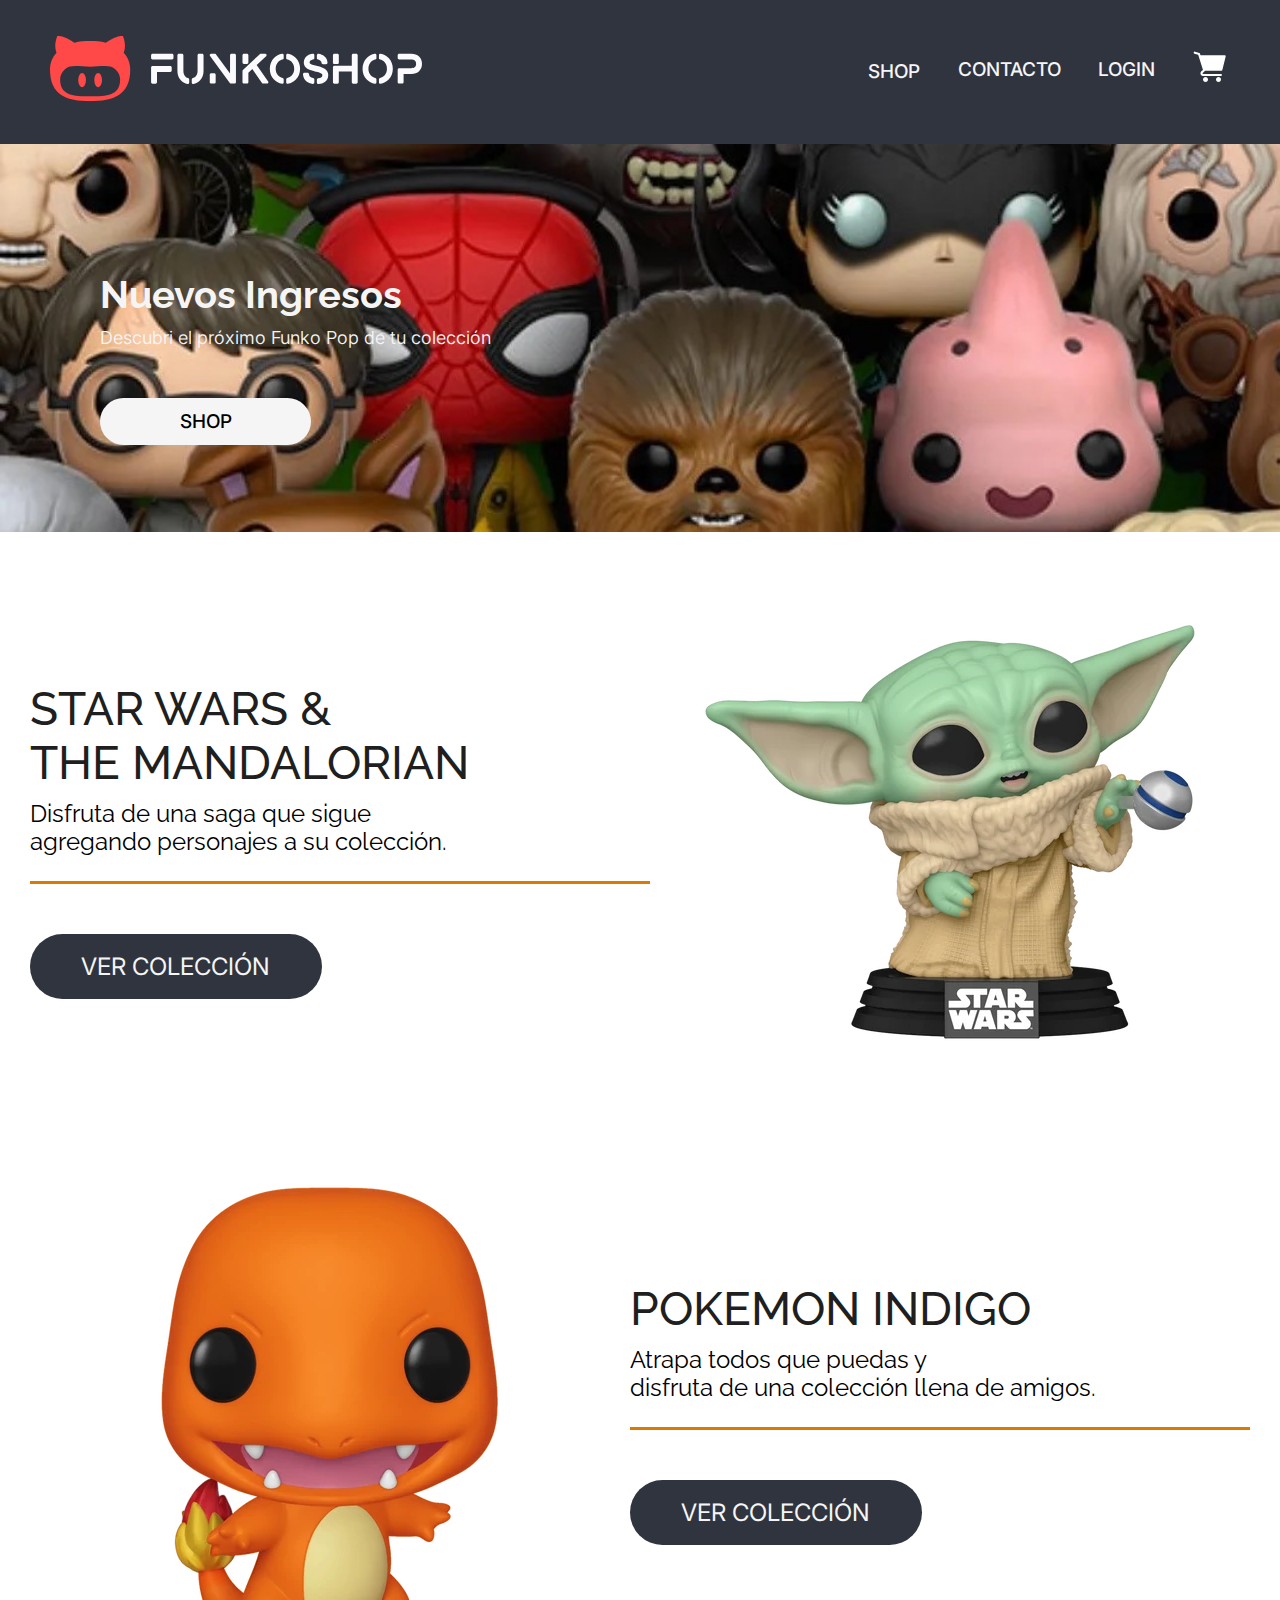
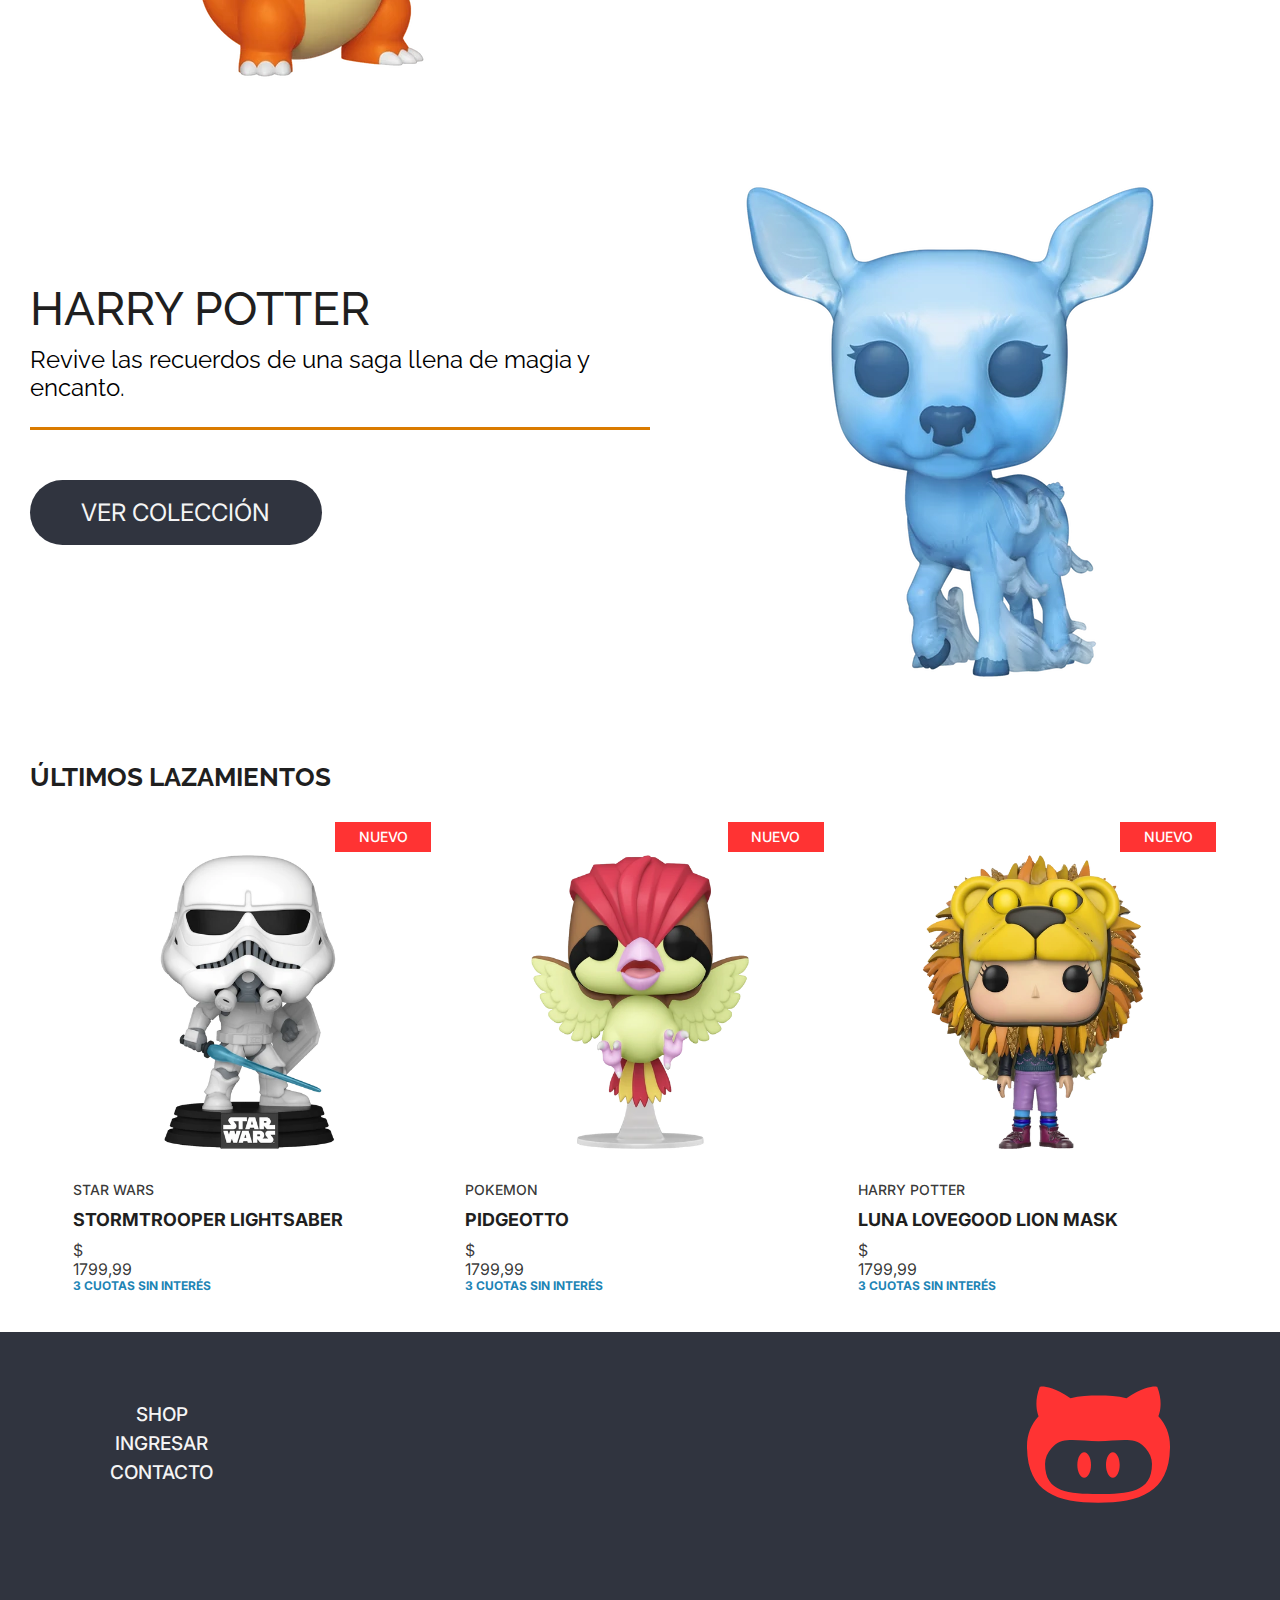
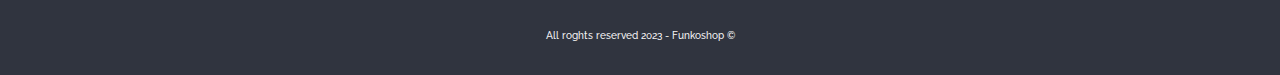
<file: ProyectoIntegrador/index.html>
<!DOCTYPE html>
<html lang="en">

<head>
    <meta charset="UTF-8">
    <meta name="viewport" content="width=device-width, initial-scale=1.0">

    <link rel="stylesheet" href="styles.css">

    <link rel="preconnect" href="https://fonts.googleapis.com">
    <link rel="preconnect" href="https://fonts.gstatic.com" crossorigin>
    <link
        href="https://fonts.googleapis.com/css2?family=Inter:wght@100;300;400;500;700&family=Raleway:wght@100;300;400;600;700;900&display=swap"
        rel="stylesheet">

    <link rel="stylesheet" href="https://cdnjs.cloudflare.com/ajax/libs/font-awesome/6.4.2/css/all.min.css"
        integrity="sha512-z3gLpd7yknf1YoNbCzqRKc4qyor8gaKU1qmn+CShxbuBusANI9QpRohGBreCFkKxLhei6S9CQXFEbbKuqLg0DA=="
        crossorigin="anonymous" referrerpolicy="no-referrer" />


    <title>FunkoShop</title>
</head>

<body>
    <header>
        <div>
            <a href="./index.html"><img src="multimedia/branding/logo_light_horizontal.svg" alt="FUNKOSHOP" ></a>
        </div>
        <ul>
            <li>
                <a href="./shop.html" target="_blank">SHOP</a> <span id="prev" class="fa-solid fa-angle-down"></span>
            </li>
            <li><a href="#">CONTACTO</a></li>
            <li><a href="#">LOGIN</a></li>
            <a href="./carrito.html" target="_blank">
                <li><img src="./multimedia/icons/cart-icon.svg    " alt="carrito"></li>
            </a>
        </ul>
    </header>
    <div class="banner">
        <div>
            <h2>
                Nuevos Ingresos
            </h2>
            <p>
                Descubri el próximo Funko Pop de tu colección
            </p>
        </div>
        <button>
            <p style="color: black"><a href="./shop.html" target="_blank">SHOP</a></p>
        </button>
    </div>
    <main>
        <div class="reflejos">
            <!-- StarWars -->
            <img src="multimedia/star-wars/baby-yoda-1.webp" alt="baby-yoda">
            <div class="dados">
                <h1>
                    STAR WARS & <br> THE MANDALORIAN
                </h1>
                <p class="parDados">
                    Disfruta de una saga que sigue <br> agregando personajes a su colección.
                </p>
                <p class="btnDados">
                    VER COLECCIÓN
                </p>
            </div>
        </div>

        <div class="reflejos">
            <div class="dados">
                <h1>
                    POKEMON INDIGO
                </h1>
                <p class="parDados">
                    Atrapa todos que puedas y <br>disfruta de una colección llena de amigos.
                </p>
                <p class="btnDados">
                    VER COLECCIÓN
                </p>
            </div>
            <img src="multimedia/pokemon/charmander-1.webp" alt="charmander">
        </div>
        <div class="reflejos">
            <img src="multimedia/harry-potter/snape-patronus-1.webp" alt="snape patronus">
            <div class="dados">
                <h1>
                    HARRY POTTER
                </h1>
                <p class="parDados">
                    Revive las recuerdos de una saga llena de magia y encanto.
                </p>
                <p class="btnDados">
                    VER COLECCIÓN
                </p>
            </div>
        </div>

        <div class="lanzamientos">
            <!-- Lazamientos -->
            <h1>
                ÚLTIMOS LAZAMIENTOS
            </h1>
            <div class="lanzCard">
                <div class="lanzCard-1">
                    <div>
                        <section class="card">
                            <img src="./multimedia/star-wars/trooper-1.webp" alt="card-trooper">
                            <p class="cajaNuevo">NUEVO</p>
                        </section>
                        <p class="coleccion">STAR WARS</p> <!-- COLECCION -->
                        <h3 class="producto">STORMTROOPER LIGHTSABER</h3><!-- PRODUTO -->
                        <p class="precio">$ 1799,99</p><!-- PRECIO -->
                        <p class="pago">3 CUOTAS SIN INTERÉS</p><!-- PAGO -->
                    </div>
                </div>
                <div class="lanzCard-2">
                    <div>
                        <section class="card">
                            <img src="./multimedia/pokemon/pidgeotto-1.webp" alt="card-pidgeotto">
                            <p class="cajaNuevo">NUEVO</p>
                        </section>
                        <p class="coleccion">POKEMON</p><!-- COLECCION -->
                        <h3 class="producto">PIDGEOTTO</h3><!-- PRODUTO -->
                        <p class="precio">$ 1799,99</p><!-- PRECIO -->
                        <p class="pago">3 CUOTAS SIN INTERÉS</p><!-- PAGO -->
                    </div>
                </div>
                <div class="lanzCard-3">
                    <div>
                        <section class="card">
                            <img src="./multimedia/harry-potter/luna-1.webp" alt="card-luna">
                            <p class="cajaNuevo">NUEVO</p>
                        </section>
                        <p class="coleccion">HARRY POTTER</p><!-- COLECCION -->
                        <h3 class="producto">LUNA LOVEGOOD LION MASK</h3><!-- PRODUTO -->
                        <p class="precio">$ 1799,99</p> <!-- PRECIO -->
                        <p class="pago">3 CUOTAS SIN INTERÉS</p><!-- PAGO -->
                    </div>
                </div>
            </div>

        </div>
    </main>


    <footer>
        <div>
            <ul>
                <li><a href="./shop.html" target="_blank">SHOP</a></li>
                <li><a href="#">INGRESAR</a></li>
                <li><a href="#">CONTACTO</a></li>
            </ul>
            <span>
                <img src="./multimedia/branding/isotype.svg" alt="Logo">
            </span>
        </div>
        <p>All roghts reserved 2023 - Funkoshop &copy;</p>
    </footer>
</body>

</html>
</file>
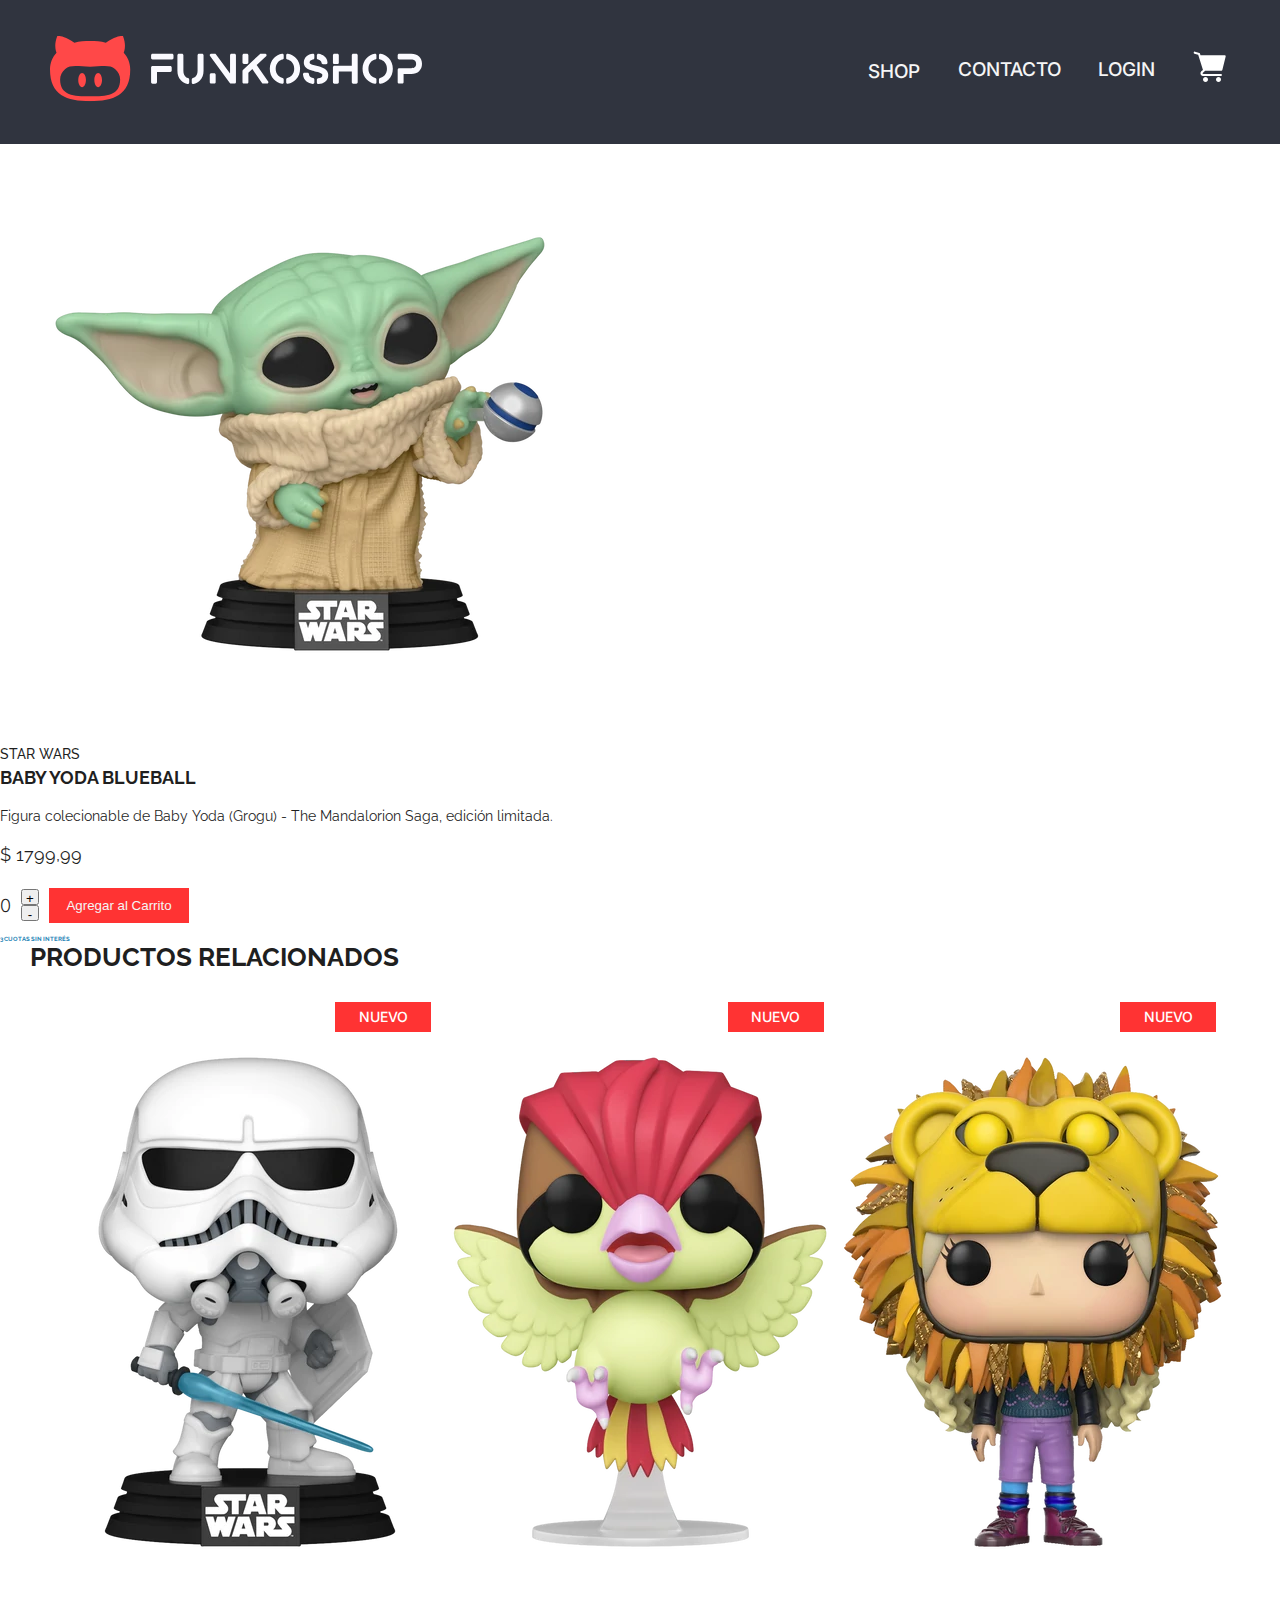
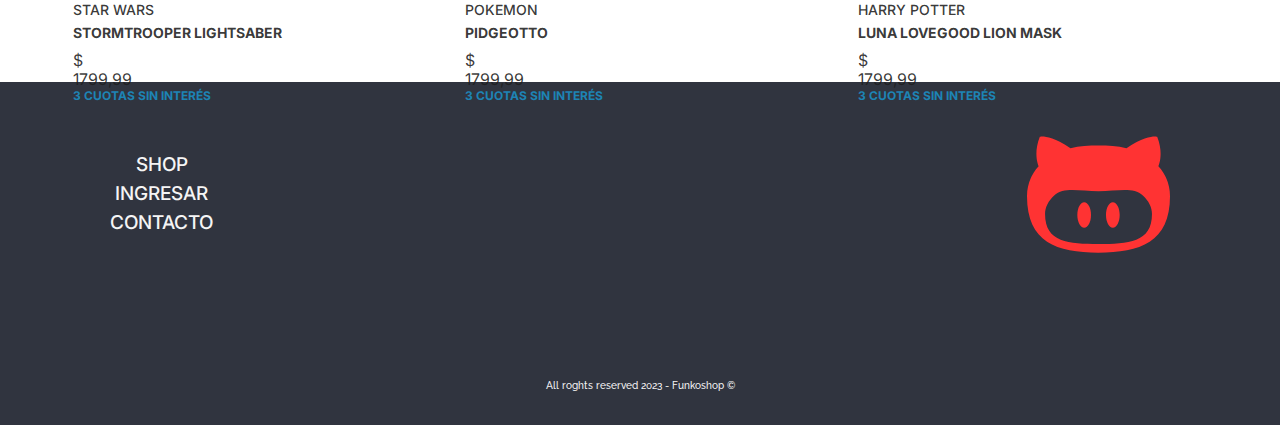
<file: ProyectoIntegrador/item.html>
<!DOCTYPE html>
<html lang="en">
<head>
    <meta charset="UTF-8">
    <meta name="viewport" content="width=device-width, initial-scale=1.0">

    <link rel="stylesheet" href="styles.css">

    <link rel="preconnect" href="https://fonts.googleapis.com">
    <link rel="preconnect" href="https://fonts.gstatic.com" crossorigin>
    <link href="https://fonts.googleapis.com/css2?family=Inter:wght@100;300;400;500;700&family=Raleway:wght@100;300;400;600;700;900&display=swap" rel="stylesheet">

    <link rel="stylesheet" href="https://cdnjs.cloudflare.com/ajax/libs/font-awesome/6.4.2/css/all.min.css" integrity="sha512-z3gLpd7yknf1YoNbCzqRKc4qyor8gaKU1qmn+CShxbuBusANI9QpRohGBreCFkKxLhei6S9CQXFEbbKuqLg0DA==" crossorigin="anonymous" referrerpolicy="no-referrer" />

    <title>Items - FunkoShop</title>
</head>
<body>
    <header>
        <div>
            <a href="./index.html"><img src="multimedia/branding/logo_light_horizontal.svg" alt="FUNKOSHOP" ></a>
        </div>
        <ul>
            <li>
                <a href="./shop.html" target="_blank">SHOP</a> <span id="prev" class="fa-solid fa-angle-down"></span>
            </li>
            <li><a href="#">CONTACTO</a></li>
            <li><a href="#">LOGIN</a></li>
            <a href="./carrito.html" target="_blank">
                <li><img src="./multimedia/icons/cart-icon.svg" alt="carrito"></li>
            </a>
        </ul>
    </header>

    <main>
        <section id="seleccionado">
            <img src="./multimedia/star-wars/baby-yoda-1.webp" alt="card-baby-yoda">
        </section>
        <section class="infos">
            <p class="coleccion-info">STAR WARS</p> <!-- COLECCION -->
            <p class="producto-info" >BABY YODA BLUEBALL</p><!-- PRODUTO -->
            <p class="descripcion-info">Figura colecionable de Baby Yoda (Grogu) - The Mandalorion Saga, edición limitada.</p>
            <p class="precio-info">$ 1799,99</p><!-- PRECIO -->
            
           <div class="cantd-prod">
                <span id="contador" class="contador">0</span>
                <div class="cantidad">
                    <button id="mas" class="mas"> + </button>
                    <button id="menos" class="menos"> - </button>
                </div>
                <button class="agregar" type="submit">Agregar al Carrito</button>
           </div>

            <p class="pago-info">3 CUOTAS SIN INTERÉS</p><!-- PAGO -->
        </section>
    </main>
    <section class="producto-rel">
        <h1>PRODUCTOS RELACIONADOS</h1>
        <div class="productosCards">
            <div class="product-1">
                <div>
                    <section class="card">
                        <img src="./multimedia/star-wars/trooper-1.webp" alt="card-trooper">
                        <p class="cajaNuevo">NUEVO</p>
                    </section>
                    <p class="coleccion">STAR WARS</p> <!-- COLECCION -->
                    <p class="producto" >STORMTROOPER LIGHTSABER</p><!-- PRODUTO -->
                    <p class="precio">$ 1799,99</p><!-- PRECIO -->
                    <p class="pago">3 CUOTAS SIN INTERÉS</p><!-- PAGO -->
                </div>
            </div>
            <div class="product-2">
                <div>
                    <section class="card">
                        <img src="multimedia/pokemon/pidgeotto-1.webp" alt="card-pidgeotto">
                        <p class="cajaNuevo">NUEVO</p>
                    </section>
                    <p class="coleccion">POKEMON</p><!-- COLECCION -->
                    <p class="producto">PIDGEOTTO</p><!-- PRODUTO -->
                    <p class="precio">$ 1799,99</p><!-- PRECIO -->
                    <p class="pago">3 CUOTAS SIN INTERÉS</p><!-- PAGO -->
                </div>
            </div>
            <div class="product-3">
                <div>
                    <section class="card">
                        <img src="multimedia/harry-potter/luna-1.webp" alt="card-luna">
                        <p class="cajaNuevo">NUEVO</p>
                    </section>
                    <p class="coleccion">HARRY POTTER</p><!-- COLECCION -->
                    <p class="producto" >LUNA LOVEGOOD LION MASK</p><!-- PRODUTO -->
                    <p class="precio">$ 1799,99</p> <!-- PRECIO -->
                    <p class="pago">3 CUOTAS SIN INTERÉS</p><!-- PAGO -->
                </div>
            </div>
        </div>
    </section>



    <footer>
        <div>
            <ul>
                <li><a href="./shop.html" target="_blank">SHOP</a></li>
                <li><a href="#">INGRESAR</a></li>
                <li><a href="#">CONTACTO</a></li>
            </ul>
            <span>
                <img src="./multimedia/branding/isotype.svg" alt="Logo">
            </span>
        </div>
        <p>All roghts reserved 2023 - Funkoshop &copy;</p>
    </footer>
    
</body>
</html>
</file>
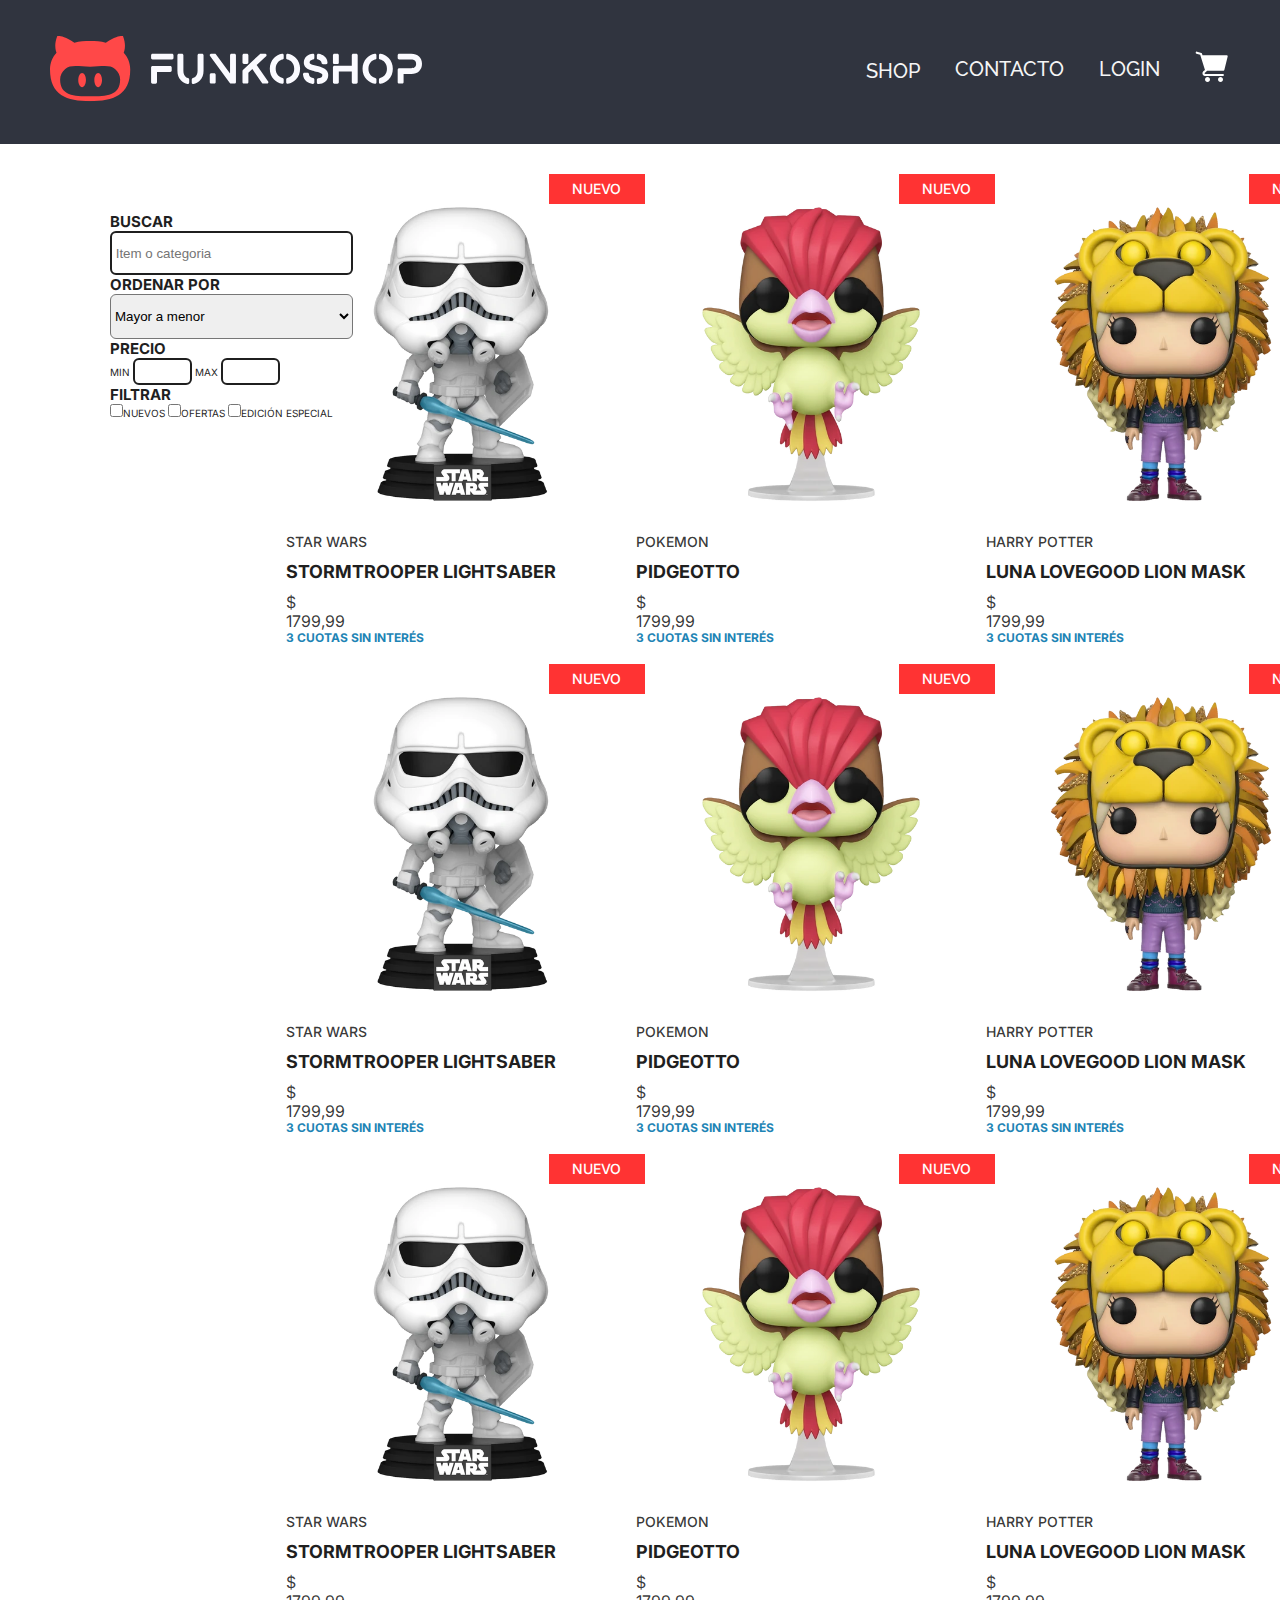
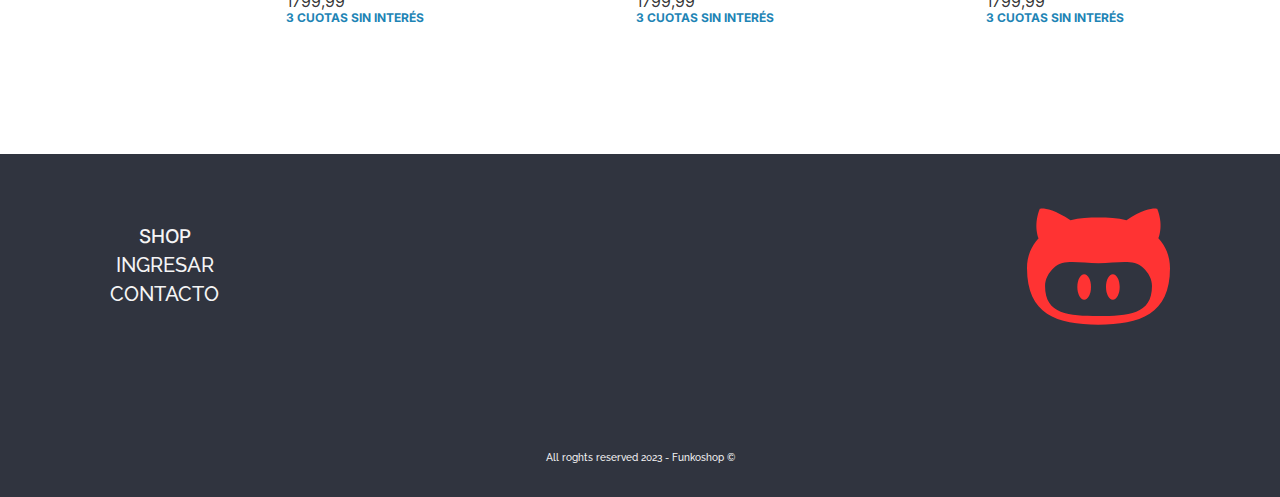
<file: ProyectoIntegrador/shop.html>
<!DOCTYPE html>
<html lang="en">

<head>
    <meta charset="UTF-8">
    <meta name="viewport" content="width=device-width, initial-scale=1.0">

    <link rel="stylesheet" href="styles.css">

    <title>Shop - FunkoShop</title>
</head>

<body>
    <header>
        <div>
            <a href="./index.html"><img src="multimedia/branding/logo_light_horizontal.svg" alt="FUNKOSHOP"></a>
        </div>
        <ul>
            <li>
                SHOP <span id="prev" class="fa-solid fa-angle-down" href="shop.html"></span>
            </li>
            <li>CONTACTO</li>
            <li>LOGIN</li>
            <li><img src="./multimedia/icons/cart-icon.svg" alt="carrito"></li>
        </ul>
    </header>

    <main>
        <div class="contenedor-items">
            <aside>
                <form action="">
                    <h2>BUSCAR</h2>
                    <input placeholder=" Item o categoria" class="browser">
                    <h2>ORDENAR POR</h2>
                    <select name="brands" id="brands" class="selection">
                        <option value="sinvalor" placeholder=" Mayor a menor">Mayor a menor</option>
                        <option value="mayor">Mayor precio</option>
                        <option value="menor">Menor precio</option>
                        <option value="ordenar">Ordenar A-Z</option>
                    </select>
                    <h2>PRECIO</h2>
                    <label>MIN</label>
                        <input type="number" value="min" name="precio" class="precio">
                    <label>MAX</label>
                        <input type="number" value="max" name="precio" class="precio">
                    <h2>FILTRAR</h2>
                    <label><input type="checkbox" value="nuevos" name="filtro">NUEVOS</label>
                    <label><input type="checkbox" value="ofertas" name="filtro">OFERTAS</label>
                    <label><input type="checkbox" value="edicion especial" name="filtro">EDICIÓN ESPECIAL</label>
                </form>
            </aside>
            <div>
                <div class="lanzamientos">
                    <div class="lanzCard">
                        <div class="lanzCard-1">
                            <div>
                                <section class="card">
                                    <img src="./multimedia/star-wars/trooper-1.webp" alt="card-trooper">
                                    <p class="cajaNuevo">NUEVO</p>
                                </section>
                                <p class="coleccion">STAR WARS</p> <!-- COLECCION -->
                                <h3 class="producto">STORMTROOPER LIGHTSABER</h3><!-- PRODUTO -->
                                <p class="precio">$ 1799,99</p><!-- PRECIO -->
                                <p class="pago">3 CUOTAS SIN INTERÉS</p><!-- PAGO -->
                            </div>
                        </div>
                        <div class="lanzCard-2">
                            <div>
                                <section class="card">
                                    <img src="./multimedia/pokemon/pidgeotto-1.webp" alt="card-pidgeotto">
                                    <p class="cajaNuevo">NUEVO</p>
                                </section>
                                <p class="coleccion">POKEMON</p><!-- COLECCION -->
                                <h3 class="producto">PIDGEOTTO</h3><!-- PRODUTO -->
                                <p class="precio">$ 1799,99</p><!-- PRECIO -->
                                <p class="pago">3 CUOTAS SIN INTERÉS</p><!-- PAGO -->
                            </div>
                        </div>
                        <div class="lanzCard-3">
                            <div>
                                <section class="card">
                                    <img src="./multimedia/harry-potter/luna-1.webp" alt="card-luna">
                                    <p class="cajaNuevo">NUEVO</p>
                                </section>
                                <p class="coleccion">HARRY POTTER</p><!-- COLECCION -->
                                <h3 class="producto">LUNA LOVEGOOD LION MASK</h3><!-- PRODUTO -->
                                <p class="precio">$ 1799,99</p> <!-- PRECIO -->
                                <p class="pago">3 CUOTAS SIN INTERÉS</p><!-- PAGO -->
                            </div>
                        </div>
                    </div>

                </div>
                <div class="lanzamientos">
                    <div class="lanzCard">
                        <div class="lanzCard-1">
                            <div>
                                <section class="card">
                                    <img src="./multimedia/star-wars/trooper-1.webp" alt="card-trooper">
                                    <p class="cajaNuevo">NUEVO</p>
                                </section>
                                <p class="coleccion">STAR WARS</p> <!-- COLECCION -->
                                <h3 class="producto">STORMTROOPER LIGHTSABER</h3><!-- PRODUTO -->
                                <p class="precio">$ 1799,99</p><!-- PRECIO -->
                                <p class="pago">3 CUOTAS SIN INTERÉS</p><!-- PAGO -->
                            </div>
                        </div>
                        <div class="lanzCard-2">
                            <div>
                                <section class="card">
                                    <img src="./multimedia/pokemon/pidgeotto-1.webp" alt="card-pidgeotto">
                                    <p class="cajaNuevo">NUEVO</p>
                                </section>
                                <p class="coleccion">POKEMON</p><!-- COLECCION -->
                                <h3 class="producto">PIDGEOTTO</h3><!-- PRODUTO -->
                                <p class="precio">$ 1799,99</p><!-- PRECIO -->
                                <p class="pago">3 CUOTAS SIN INTERÉS</p><!-- PAGO -->
                            </div>
                        </div>
                        <div class="lanzCard-3">
                            <div>
                                <section class="card">
                                    <img src="./multimedia/harry-potter/luna-1.webp" alt="card-luna">
                                    <p class="cajaNuevo">NUEVO</p>
                                </section>
                                <p class="coleccion">HARRY POTTER</p><!-- COLECCION -->
                                <h3 class="producto">LUNA LOVEGOOD LION MASK</h3><!-- PRODUTO -->
                                <p class="precio">$ 1799,99</p> <!-- PRECIO -->
                                <p class="pago">3 CUOTAS SIN INTERÉS</p><!-- PAGO -->
                            </div>
                        </div>
                    </div>

                </div>
                <div class="lanzamientos">
                    <div class="lanzCard">
                        <div class="lanzCard-1">
                            <div>
                                <section class="card">
                                    <img src="./multimedia/star-wars/trooper-1.webp" alt="card-trooper">
                                    <p class="cajaNuevo">NUEVO</p>
                                </section>
                                <p class="coleccion">STAR WARS</p> <!-- COLECCION -->
                                <h3 class="producto">STORMTROOPER LIGHTSABER</h3><!-- PRODUTO -->
                                <p class="precio">$ 1799,99</p><!-- PRECIO -->
                                <p class="pago">3 CUOTAS SIN INTERÉS</p><!-- PAGO -->
                            </div>
                        </div>
                        <div class="lanzCard-2">
                            <div>
                                <section class="card">
                                    <img src="./multimedia/pokemon/pidgeotto-1.webp" alt="card-pidgeotto">
                                    <p class="cajaNuevo">NUEVO</p>
                                </section>
                                <p class="coleccion">POKEMON</p><!-- COLECCION -->
                                <h3 class="producto">PIDGEOTTO</h3><!-- PRODUTO -->
                                <p class="precio">$ 1799,99</p><!-- PRECIO -->
                                <p class="pago">3 CUOTAS SIN INTERÉS</p><!-- PAGO -->
                            </div>
                        </div>
                        <div class="lanzCard-3">
                            <div>
                                <section class="card">
                                    <img src="./multimedia/harry-potter/luna-1.webp" alt="card-luna">
                                    <p class="cajaNuevo">NUEVO</p>
                                </section>
                                <p class="coleccion">HARRY POTTER</p><!-- COLECCION -->
                                <h3 class="producto">LUNA LOVEGOOD LION MASK</h3><!-- PRODUTO -->
                                <p class="precio">$ 1799,99</p> <!-- PRECIO -->
                                <p class="pago">3 CUOTAS SIN INTERÉS</p><!-- PAGO -->
                            </div>
                        </div>
                    </div>
                </div>
            </div>
        </div>
    </main>
    <footer>
        <div>
            <ul>
                <li><a href="./shop.html" target="_blank">SHOP</a></li>
                <li>INGRESAR</li>
                <li>CONTACTO</li>
            </ul>
            <span>
                <img src="./multimedia/branding/isotype.svg" alt="Logo">
            </span>
        </div>
        <p>All roghts reserved 2023 - Funkoshop &copy;</p>
    </footer>

</body>

</html>
</file>
<file: ProyectoIntegrador/styles.css>
@import url('https://fonts.googleapis.com/css2?family=Inter:wght@500&family=Raleway&display=swap');

:root {
    /*PALETTE*/
    --primary-solid: #FF3333;
    --primary-900: rgb(255, 51, 51, 0.9);
    --primary-500: rgb(255, 51, 51, 0.5);
    --primary-300: rgb(255, 51, 51, 0.3);

    --secondary-solid: #1D84B5;
    --secondary-900: rgb(29, 132, 181, 0.9);
    --secondary-500: rgb(29, 132, 181, 0.5);
    --secondary-300: rgb(29, 132, 181, 0.3);

    --dark-solid: #1F1F1F;
    --dark-900: rgb(31, 31, 31, 0.9);
    --dark-500: rgb(31, 31, 31, 0.5);
    --dark-300: rgb(31, 31, 31, 0.5);

    --dark-bg-solid: #30343F;
    --light-bg-solid: #FAFAFF;
    --light-font-solid: #ffffff;

    /*TYPOGRAPHY*/
    --base-font: "inter", sans-serif;
    --alternative-font: "Raleway", sans-serif;

    /*FONT-SIZE*/

    --font-display: 4.6em;
    --font-jumbo: 3.8em;
    --font-xlarge: 3.0em;
    --font-large: 2.4em;
    --font-medium: 1.8em;
    --font-small: 1.6em;
    --font-xsmall: 1.4em;

    /*SPACINGS*/
    --spacings-128: 12.8rem;
    --spacings-68: 6.8rem;
    --spacings-36: 3.6rem;
    --spacings-28: 2.8rem;
    --spacings-16: 1.6rem;
    --spacings-12: 1.2rem;
    --spacings-8: 0.8rem;
}

*,
*::before,
*::after {
    margin: 0;
    padding: 0;
    box-sizing: border-box;
    list-style: none;
}

html {
    font-family: var(--base-font);
    font-size: 62.5%;
    /* NORMALIZAR ESTILOS ESTO HACE QUE 1EM SEA 10PX (VALE 16PX)*/
    color: var(--dark-solid);
}

#prev {
    font-size: 100%;
}

body {
    overflow-x: hidden;
}


header {
    width: 1440;
    height: 144px;
    background-color: #30343f;
    display: flex;
    justify-content: space-between;

}

header>div {
    color: #f5f5f5;
    display: flex;
    align-items: center;
    margin: 50px;
    gap: 20px;
}

div.banner {
    width: 100%;
    height: 388px;
}

.banner {
    background-image: url(multimedia/banner-edit.jpeg) ;
    background-repeat: no-repeat;
    background-size: cover;
    background-position: bottom left;
}

div.banner div {
    width: 397px;
    display: flex;
    flex-direction: column;
    gap: 10px;
    padding-top: 10%;
    margin-left: 100px;
}

.banner h2,
p {
    font-family: var(--alternative-font);
}

.banner h2 {
    color: #f5f5f5;
    width: 38px;
    font-size: 3.8em;
    font-weight: 700;
    display: contents;
}

.banner p {
    width: 400px;
    font-size: 1.8rem;
    font-weight: 350;
    color: #f5f5f5;
    line-height: 21.13px;
}

.banner button {
    margin-top: 50px;
    margin-left: 100px;
    width: 211px;
    height: 47px;
    background-color: #f5f5f5;
    border-color: transparent;
    display: flex;
    justify-content: center;
    align-items: center;
    border-radius: 50px;
    cursor: pointer;
}

.banner button>p {
    text-align: center;
}

.banner button>p>a {
    color: black;
}

a {
    text-decoration: none;
    font-size: 19px;
    font-family: var(--base-font);
    font-weight: 500;
    line-height: 24px;
    color: #FFFFFF;

}

div.reflejos {
    max-width: 1220px;
    margin: 0px auto;
    display: flex;
    align-items: center;
    flex-direction: row-reverse;
}

div.reflejos h1 {
    font-family: 'Raleway', sans-serif;
    font-weight: 500;
    font-size: 4.6rem;
    line-height: 54px;
}

div.reflejos p {
    font-family: 'Raleway', sans-serif;
    font-weight: 400;
    font-size: 2.4em;
    margin-top: 10px;
    line-height: 28.18px;
}

div.dados {
    width: 645px;
    height: 300px;
}

.parDados {
    color: black;
    font-weight: 100;
    border-bottom: 3px solid rgb(218, 123, 0);
    padding-bottom: 25px;
}

div p.btnDados {
    background-color: #30343f;
    color: #f5f5f5;
    height: 65px;
    width: 291.81px;
    margin-top: 50px;
    border-radius: 50px;
    display: flex;
    align-items: center;
    justify-content: center;
    cursor: pointer;
    font-size: 24px;
    font-family: var(--base-font);
}

div.lanzamientos {
    text-align: center;
    margin: 30px;
    margin-bottom: 90px;
}

.lanzamientos h1 {
    font-family: 'Raleway', sans-serif;
    font-weight: 700;
    font-size: 2.6rem;
    text-align: left;
}

div.lanzamientos img {
    width: 350px;
    height: 360px;
}

div.lanzCard {
    display: flex;
    justify-content: space-evenly;
    margin-top: 30px;
    height: 400px;
}



div p {
    color: black;
    text-align: left;
    font-family: 'Inter', sans-serif;
    font-weight: 500;
}

h3.producto {
    font-weight: 700;
    font-size: 18px;
    margin-top: 10px;
    text-align: left;
    line-height: 21.78px;
}


p.pago {
    color: var(--secondary-solid);
    margin-top: 10px;
    font-size: 12px;
    font-weight: 700;
    line-height: 15px;
    letter-spacing: 0em;
    text-align: left;
    font-family: var(--base-font);
}

footer {
    width: 100%;
    height: 343px;
    background-color: #30343f;

}

footer li {
    margin-bottom: 05px;
    text-align: center;
    font-family: 'Raleway', sans-serif;
    font-weight: 500;
    font-size: 1rem;
    color: #f5f5f5;
}

footer img {
    height: 146px;
    width: 143px;
}

footer>div {
    display: flex;
    justify-content: space-between;
    align-items: center;
    margin: 110px;
    padding-top: 40px;
}

footer p {
    text-align: center;
    font-family: 'Raleway', sans-serif;
    font-weight: 500;
    font-size: 1rem;
    color: #f5f5f5;
    padding-bottom: 20px;
}

div>img.logo {
    width: 80px;
    height: 65px;
}

div>img.vector {
    width: 270px;
    height: 30px;
}

header>ul {
    display: flex;
    color: #f5f5f5;
    justify-content: space-around;
    align-items: center;
    margin-top: 54px;
    margin-right: 30px;
    padding: 5px 5px;
    width: 406px;
    height: 31px;
}

ul>li {
    font-family: var(--alternative-font);
    font-weight: 500;
    cursor: pointer;
    line-height: 23.48px;
    font-size: 20px;
}

ul>li>span {
    font-size: .5rem;
    vertical-align: 20%;
}

ul>li>a {
    color: #f5f5f5;
}

/* ITEMS */
/*
main {
    display: flex;
    flex-direction: column;
    width: 960px;
    margin: 40px auto;
    align-items: center;
    text-align: right;
}
*/
.contenedor-items {
    display: grid; 
    grid-template-columns: 20% 80%; 
    grid-template-rows: 1fr; 
    gap: 0px 0px; 
    grid-template-areas: 
      ". ."
      ". ."
      ". ."; 
}
aside{
    width: 243px;
}

form{
    width: 243px;
    text-align: left;
    margin-left: 110px;
    margin-top: 68px;
}
input{
    border-radius: 6px;
    border: 2px solid var(--dark-solid);

}
.precio{
    width: 59.14px;
    height: 27.52px;
}
.selection, .browser{
    width: 243.03px;
    height: 44.28px;
    border-radius: 6px;
}
section.infos {
    font-family: 'Inter', sans-serif;

}

section p.coleccion-info {
    font-size: 14px;
    font-weight: 500;
}

p.producto-info {
    font-size: 1.8rem;
    font-weight: 700;
    margin: 5px 0 20px 0;
}

p.descripcion-info {
    font-size: 1.4rem;
    font-weight: 400;
    margin-bottom: 20px;
}

p.precio-info {
    font-size: 1.8rem;
    font-weight: 400;
    margin-bottom: 20px;
}

section div.cantd-prod {
    gap: 10px;
    display: flex;
    width: 350px;
    height: 40px;
    align-items: center;
}

.cantd-prod span {
    font-size: 1.8rem;
    font-weight: 300;
}

div.cantidad {
    display: flex;
    flex-direction: column;
}

div button.mas {
    width: 18px;
    height: 16px;
    text-align: center;
}

div button.menos {
    width: 18px;
    height: 16px;
    text-align: center;
}

button.agregar {
    width: 140px;
    height: 35px;
    background-color: #FF3333;
    border-color: transparent;
    color: #f5f5f5;
}

p.pago-info {
    color: #1D84B5;
    font-size: 0.6rem;
    font-weight: 700;
    margin-top: 10px;
}

section.producto-rel {
    width: 1220px;
    height: 630px;
    margin: auto;

}

.producto-rel h1 {
    font-family: 'Raleway', sans-serif;
    font-weight: 700;
    font-size: 2.6rem;
}

div.productosCards {
    display: flex;
    justify-content: space-evenly;
    margin-top: 30px;
}

section.card {
    display: flex;
    position: relative;
    justify-content: center;
    height: 400;
    width: 350px;
}

p.cajaNuevo {
    font-family: var(--base-font);
    color: white;
    height: 30px;
    width: 96px;
    font-weight: 500px;
    background-color: #FF3333;
    display: flex;
    justify-content: center;
    align-items: center;
    position: absolute;
    font-size: 14px;
    line-height: 16.94px;
    top: 0%;
    left: 75%;
}

div p {
    color: var(--dark-900);
    text-align: left;
    font-family: 'Inter', sans-serif;
    font-weight: 500;
}

p.coleccion {    
    font-size: 14px;
    line-height: 16.94px;
}

p.producto {
    font-weight: 700;
    font-size: 1.4rem;
    margin-top: 5px;

}

p.precio {
    color: var(--dark-900);
    font-size: 16px;
    margin-top: 10px;
    font-weight: 400;
    line-height: 19px;
    letter-spacing: 0em;
    text-align: left;
    font-family: var(--base-font);

}
</file>
